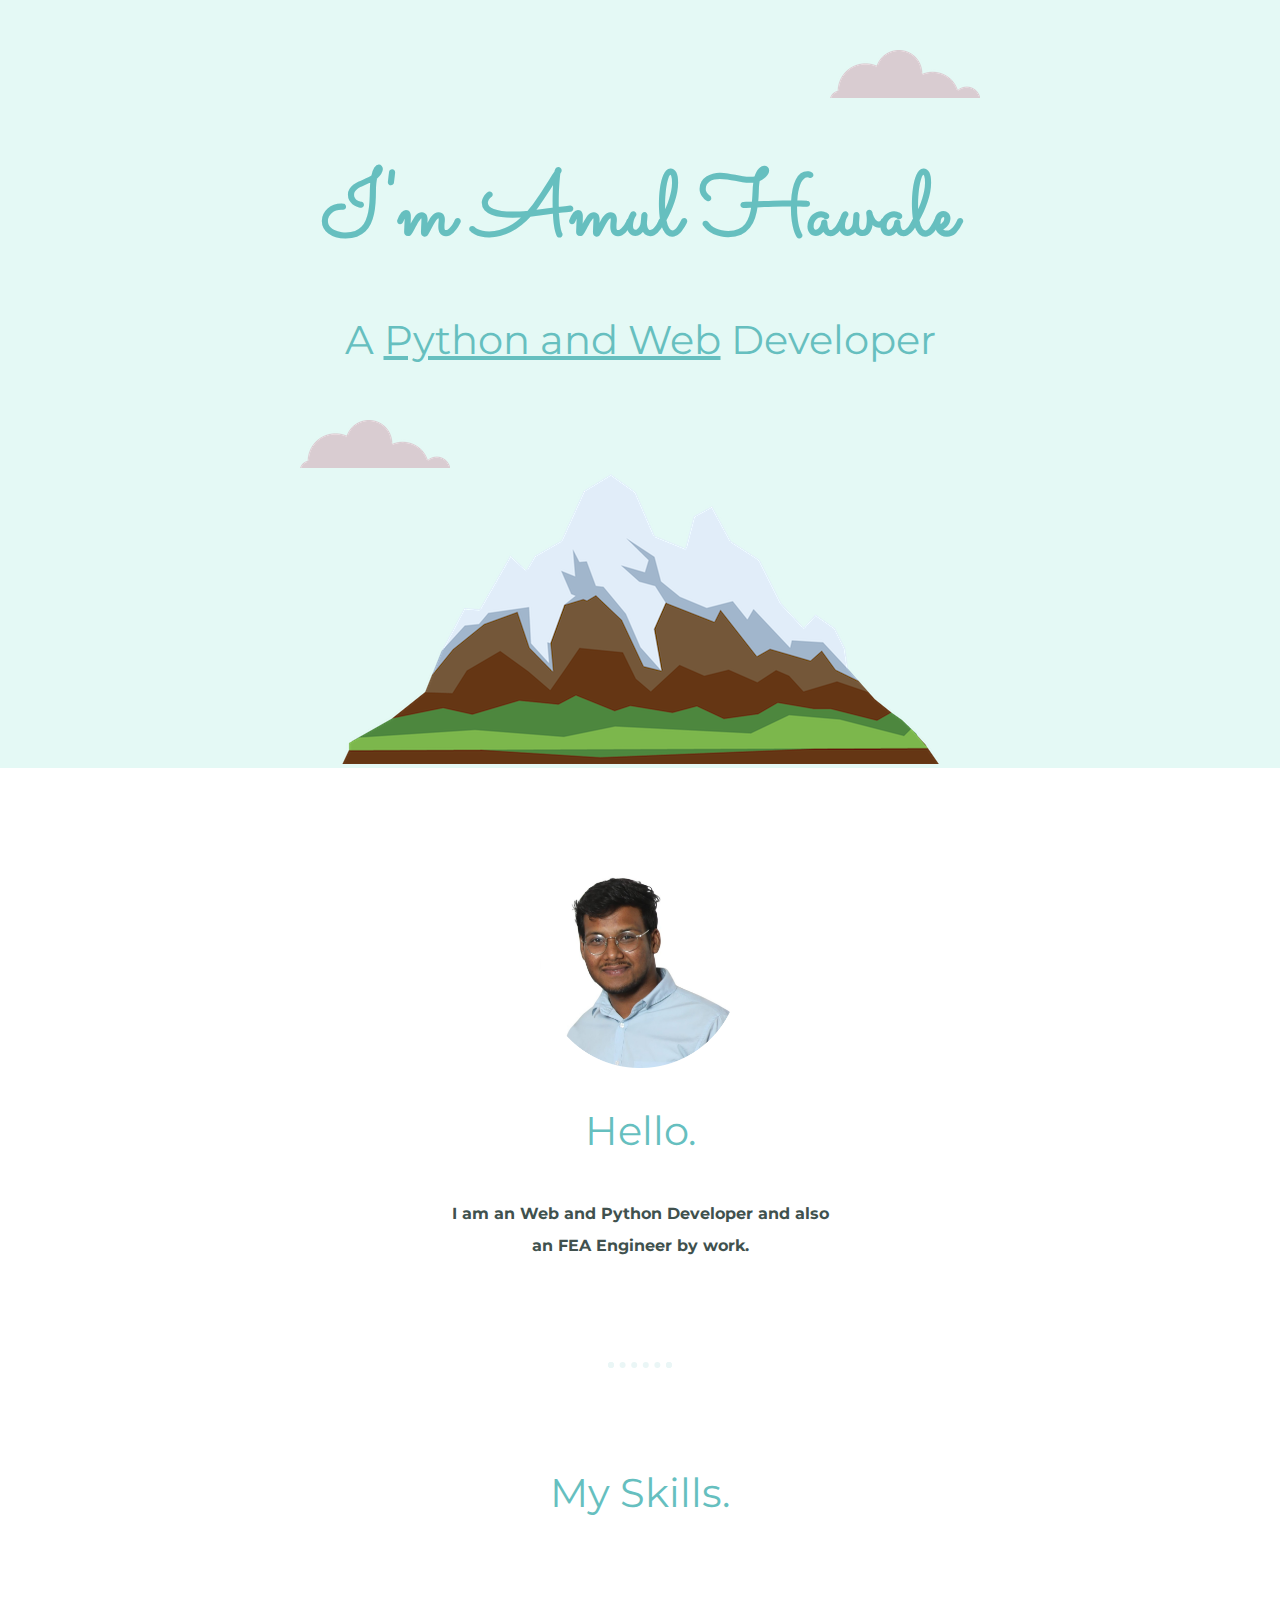
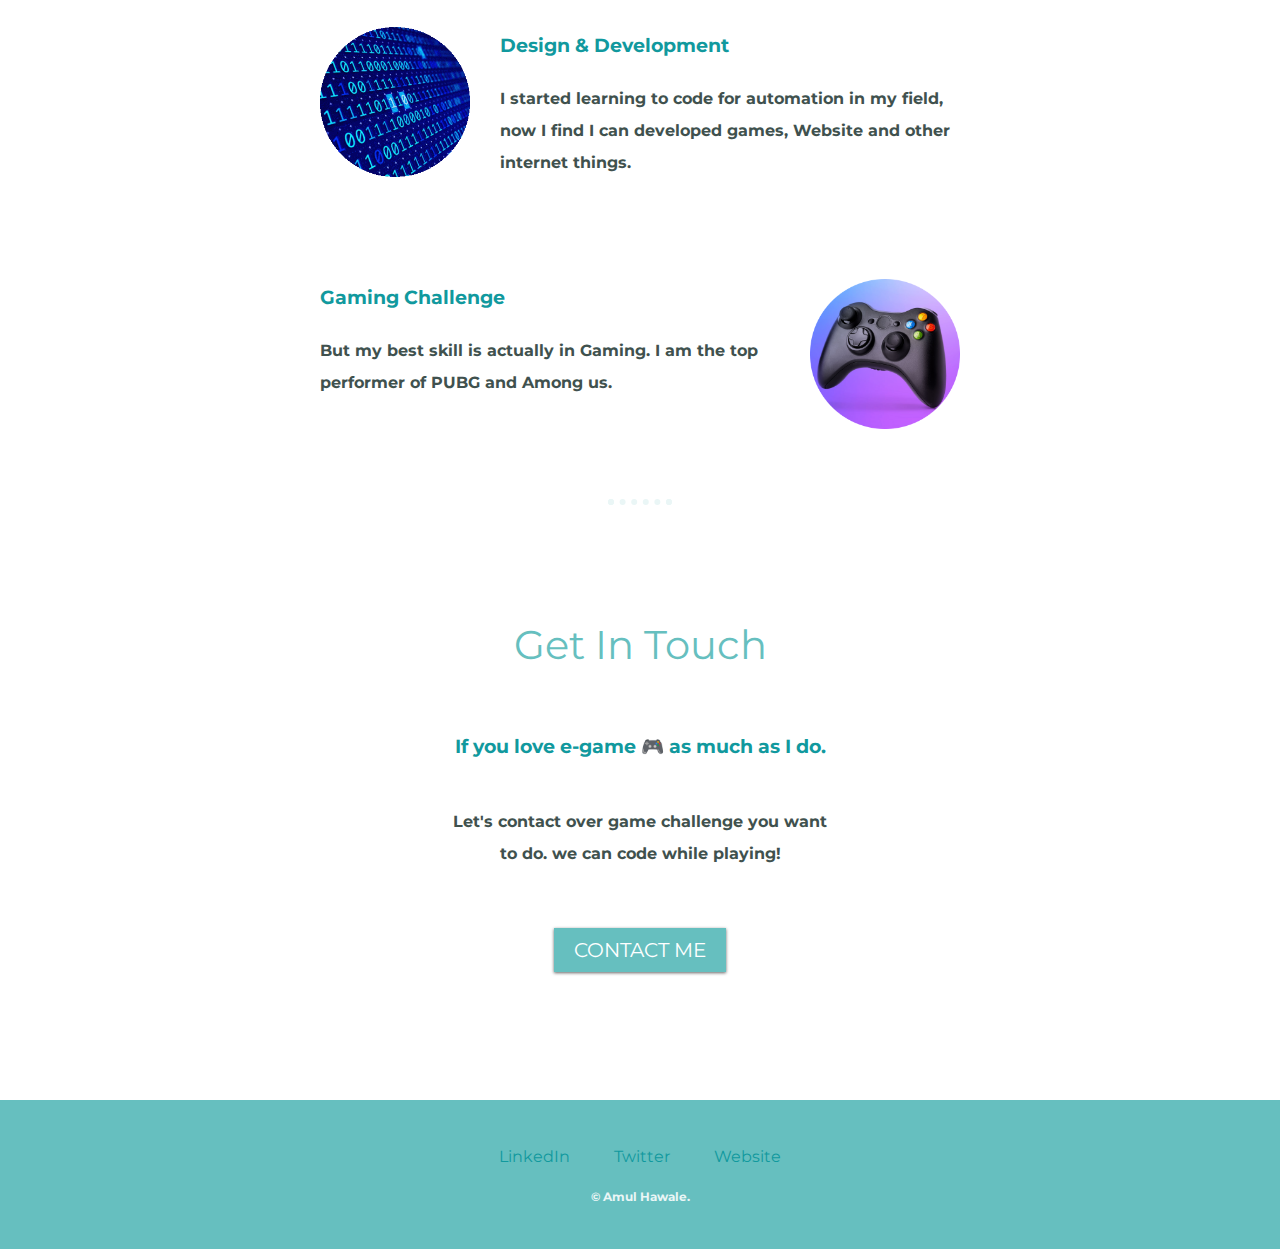
<file: index.html>
<!DOCTYPE html>
<html lang="en">
<head>
    <meta charset="UTF-8">
    <title>Amul Hawale</title>
    <link rel="stylesheet" href="css/style.css">
    <link rel="icon" href="favicon (1).ico">
    <link rel="preconnect" href="https://fonts.googleapis.com">
    <link rel="preconnect" href="https://fonts.gstatic.com" crossorigin>
    <link href="https://fonts.googleapis.com/css2?family=Merriweather&family=Montserrat&family=Sacramento&display=swap" rel="stylesheet">
</head>
<body>
    <div class="top">
        <img class= "top-cloud" src="images/cloud.png" alt="cloud-image">
        <h1>I'm Amul Hawale</h1>
        <h2>A <span class="fea">Python and Web</span> Developer</h2>
        <img class="bottom-cloud" src="images/cloud.png" alt="cloud-image">
        <img class= "mountain" src="images/mountain.png" alt="mountain-image">
    </div>

    <div class="mid">
        <div class="profile">
            <img class= "amul-profile" src="images/amul profile-modified.png" alt="profile">
            <h2>Hello.</h2>
            <p class="intro">I am an Web and Python Developer and also an FEA Engineer by work.</p>
        </div>
        <hr>
        <div class="skills">
            <h2>My Skills.</h2>
            <div class="skill-row">
            <img class="comp" src="images/output-onlinegiftools.gif" alt="computer">
            <h3>Design & Development</h3>
            <p>I started learning to code for automation in my field, now I find I can developed games, Website and other internet things.</p>
            </div>
            <div class="skill-row">
            <img class="game" src="images/game-modified.png" alt="console">
            <h3>Gaming Challenge</h3>
            <p>But my best skill is actually in Gaming. I am the top performer of PUBG and Among us.</p>
            </div>
        </div>
        <hr>
        <div class="contact-me">
            <h2>Get In Touch</h2>
            <h3>If you love e-game 🎮 as much as I do.</h3>
            <p class="contact-msg">Let's contact over game challenge you want to do. we can code while playing!</p>
            <a class="btn" href="contact.html">CONTACT ME</a>
        </div>
    </div>
    <div class="bottom">
        <a class="footer-link" href=https://www.linkedin.com/in/amul-hawale-767161228>LinkedIn</a>
        <a class="footer-link" href="https://twitter.com/hawale007">Twitter</a>
        <a class="footer-link" href="https://www.appbrewery.co/">Website</a>
        <p class="bottom-name">© Amul Hawale.</p>
    </div>
</body>
</html>
</file>
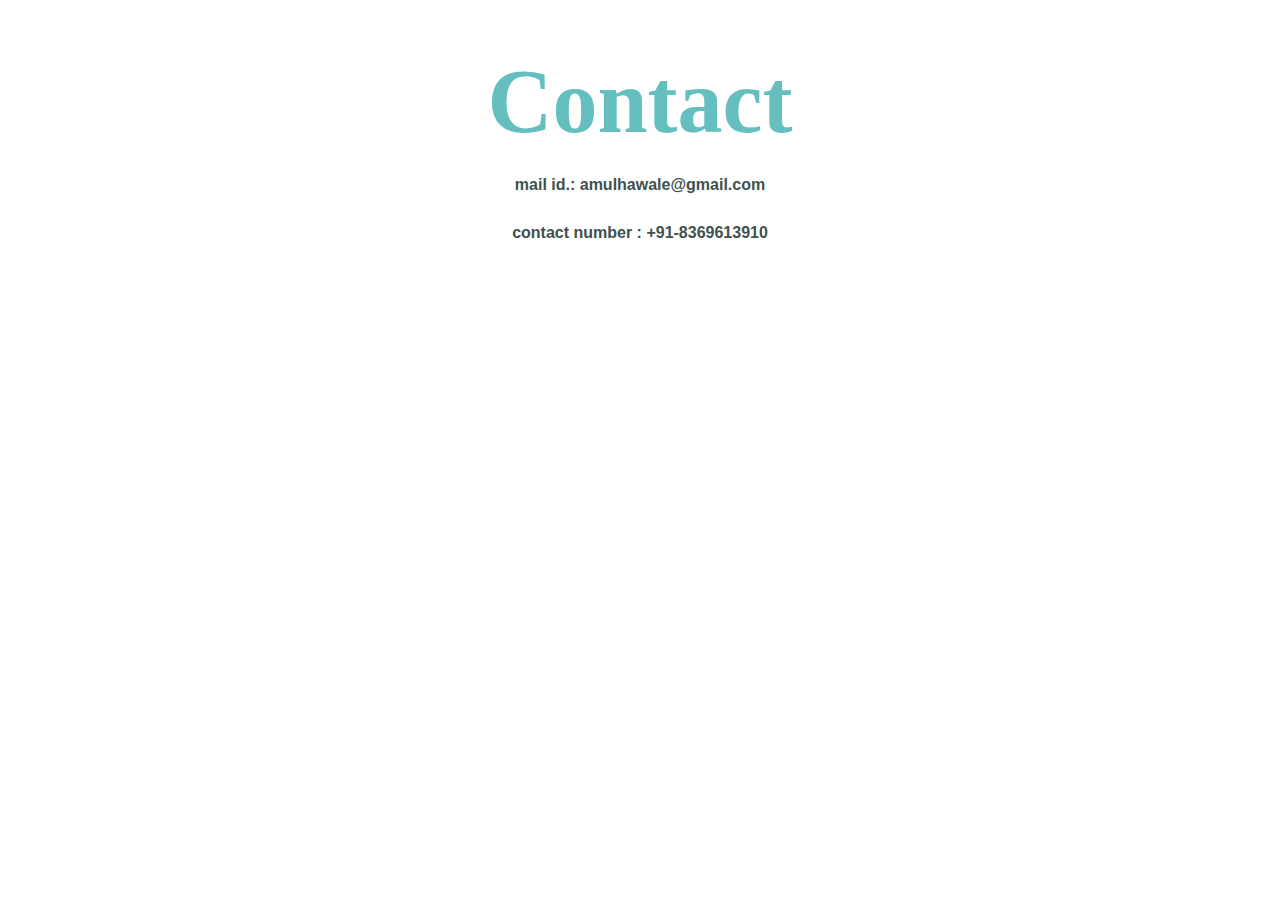
<file: contact.html>
<!DOCTYPE html>
<html lang="en">
<head>
    <meta charset="UTF-8">
    <title>Contacts</title>
    <link rel="stylesheet" href="css/style.css">
</head>
<body>
    <h1>Contact</h1>
    <p><strong>mail id.</strong>: amulhawale@gmail.com</p>
    <p><strong>contact number</strong> : +91-8369613910</p>
</body>
</html>
</file>
<file: css/style.css>
body{
    color: #40514E;
    margin: 0;
    text-align: center;
    font-family: 'Merriweather', serif;
}
h1{
    color: #66BFBF;
    font-size: 5.625rem;
    margin: 3.125rem auto 0 auto;
    font-family: 'Sacramento', cursive;
}
h2{
    font-weight: normal;
    color: #66BFBF;
    font-family: 'Montserrat', sans-serif;
    font-size: 2.5rem;
    padding-bottom: 10px;
}
h3{
    color: #11999E;
    font-family: 'Montserrat', sans-serif;
}
.top{
    background-color: #E4F9F5;
    position: relative;
    padding-top: 6.25rem;
}
.amul-profile{
    height: 12.5rem;
    width: 12.5rem;
}
.fea{
    text-decoration: underline;
}
.bottom-cloud{
    position: absolute;
    left: 18.75rem;
    bottom: 18.75rem;

}
.top-cloud{
    position: absolute;
    right: 18.75rem;
    top: 3.125rem;
   
}
.comp{
    height: 9.375rem;
    width: 9.375rem;
    float: left;
    margin-right: 1.875rem;
}
.game{
    height: 9.375rem;
    width: 9.375rem;
    float: right;
    margin-left: 1.875rem;
}
a{
    color: #11999E;
    font-family: 'Montserrat', sans-serif;
    margin: 10px 20px;
    text-decoration: none;

}
.skill-row{
    width: 50%;
    margin: 6.25rem auto;
    text-align: left;
    line-height: 2;
}
.bottom{
    background-color: #66BFBF;
    margin-bottom: 0;
    margin-top: 5%;
    padding: 2.5rem;
    line-height: 2
}   
.bottom-name{
    margin-bottom: 0;
    color: #EAF6F6;
    font-size: 0.75rem;
}
.contact-me{
    margin: auto;
    width: 50%;
    padding-bottom : 1.875rem;
    line-height: 2;
}
p{
    color: #40514E;
    line-height: 2;
    font-family: 'Montserrat', sans-serif;
    font-weight: bold;
}
.btn {
    background: #66BFBF;
    background-image: -webkit-linear-gradient(top, #66BFBF, #66BFBF);
    background-image: -moz-linear-gradient(top, #66BFBF, #66BFBF);
    background-image: -ms-linear-gradient(top, #66BFBF, #66BFBF);
    background-image: -o-linear-gradient(top, #66BFBF, #66BFBF);
    background-image: linear-gradient(to bottom, #66BFBF, #66BFBF);
    -webkit-box-shadow: 0px 1px 3px #666666;
    -moz-box-shadow: 0px 1px 3px #666666;
    box-shadow: 0px 1px 3px #666666;
    font-family:'Montserrat', sans-serif;
    color: #ffffff;
    font-size: 20px;
    padding: 10px 20px 10px 20px;
    text-decoration: none;
    margin-top: 5%;
}
.mid{
    margin: 100px 0;
}
.intro{
    width: 30%;
    margin: auto;
}
hr{
    border: dotted #EAF6F6 6px;
    border-bottom: none;
    width: 4%;
    margin: 100px auto;
}
.contact-msg{
    width: 60%;
    margin: 40px auto 60px;
}
a:hover{
    color: #EAF6F6;
}
</file>
